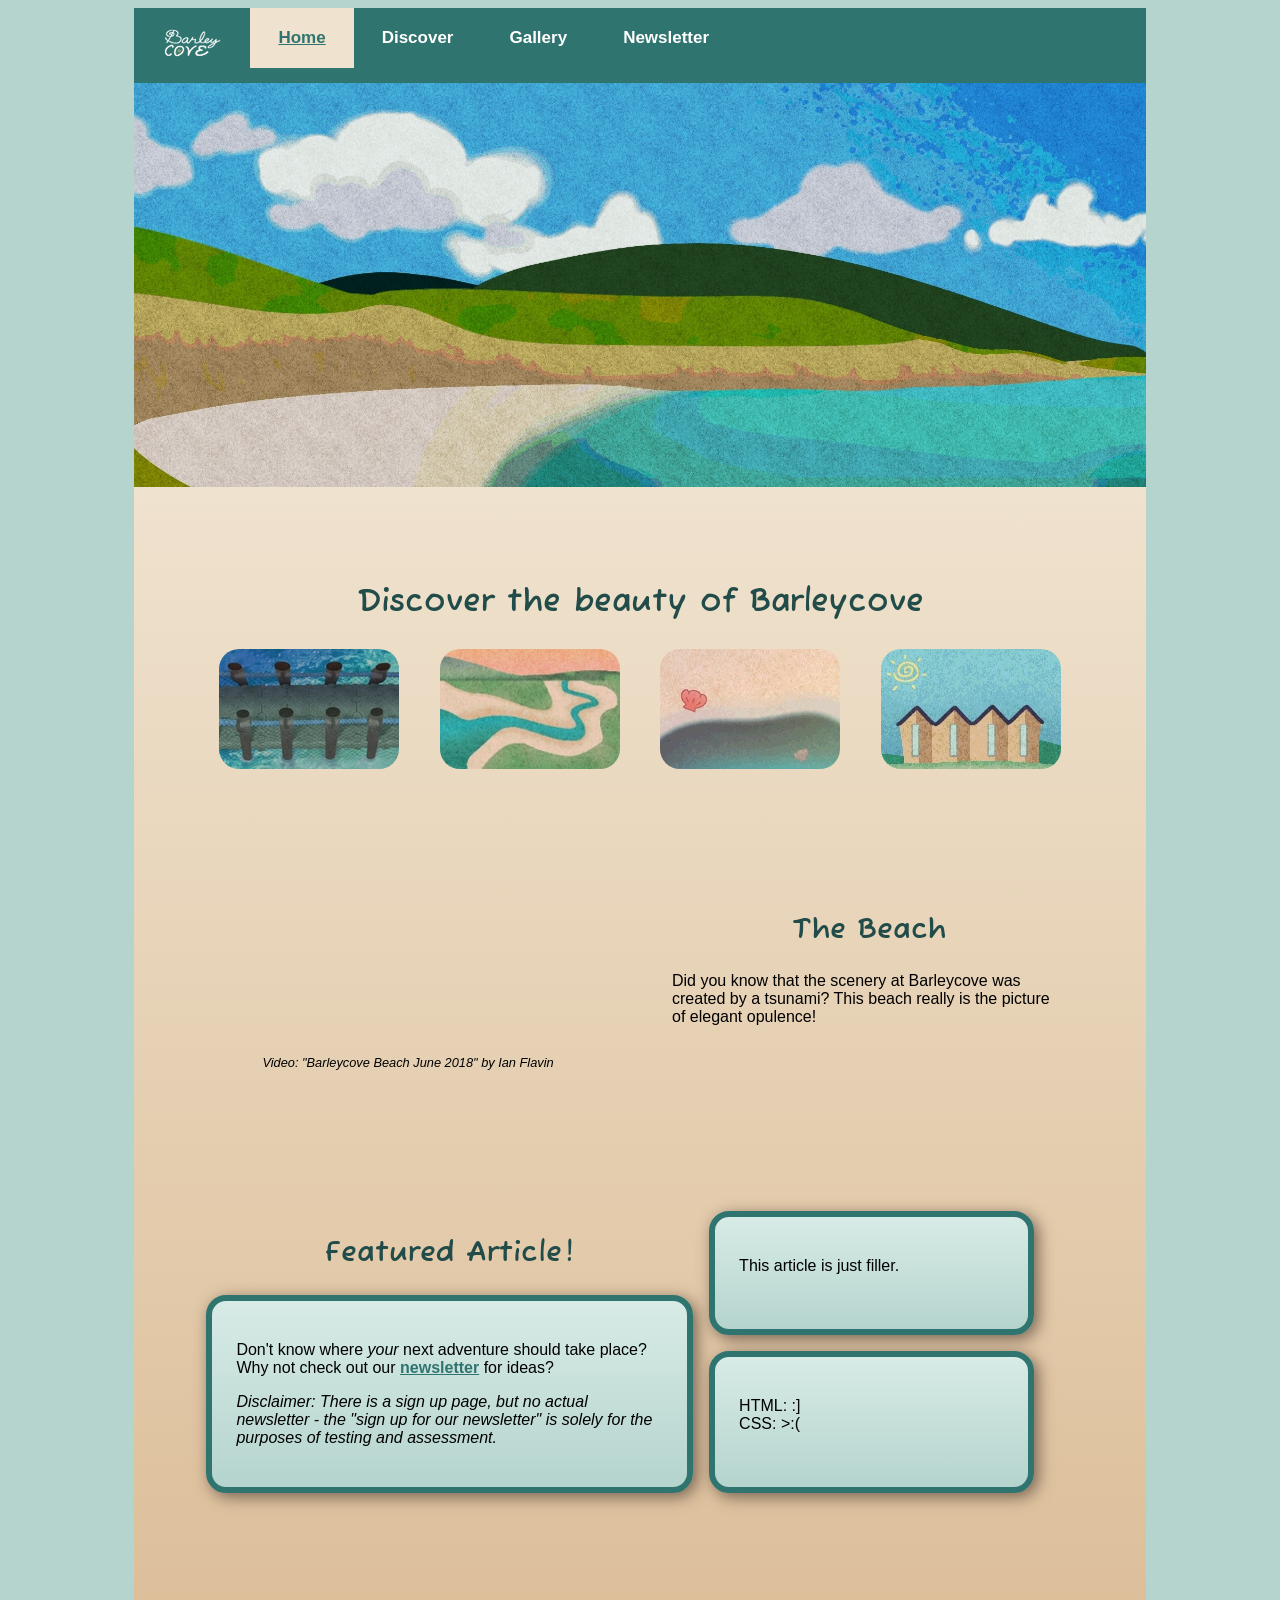
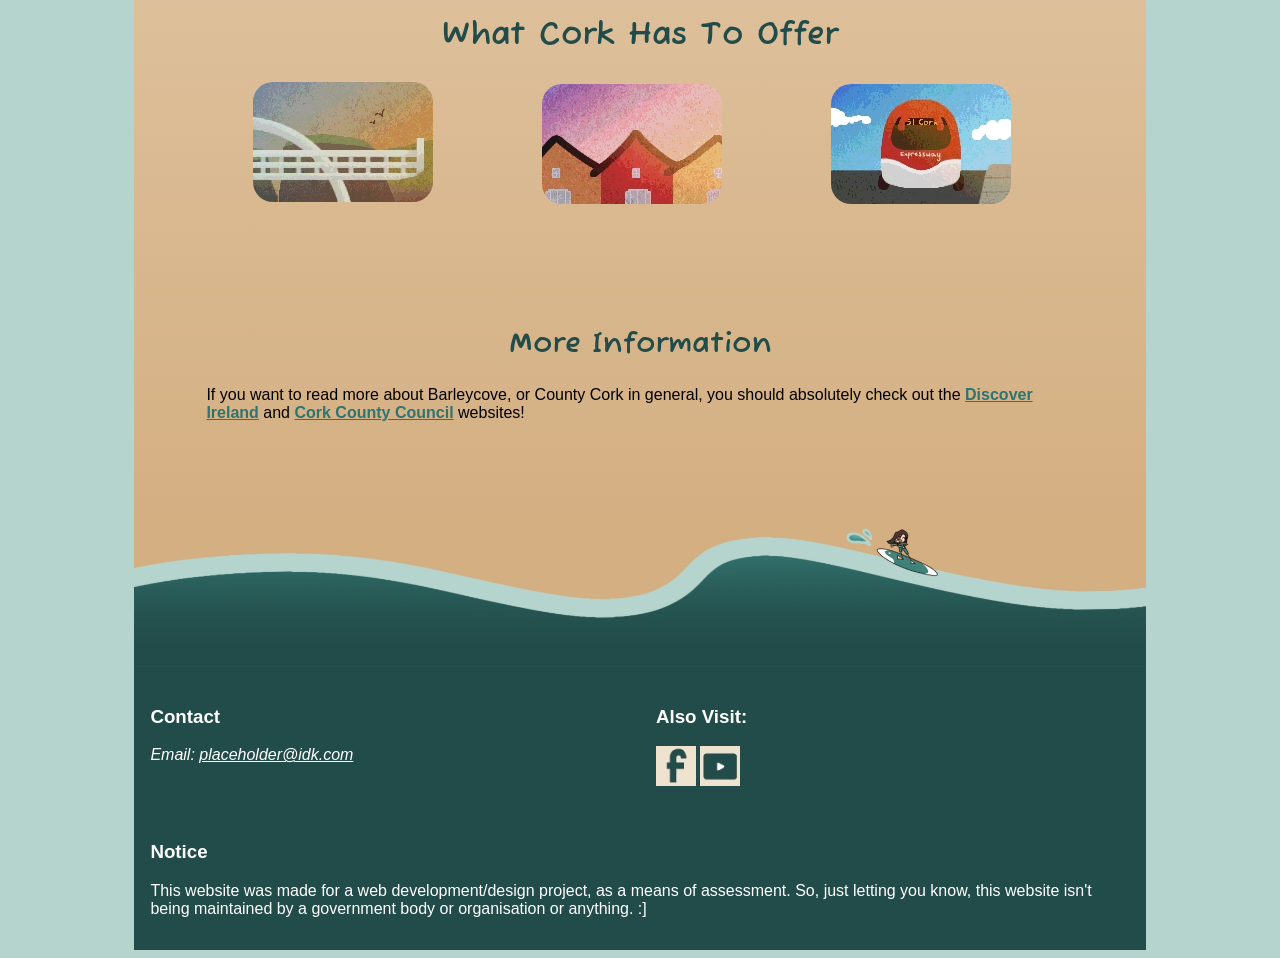
<file: index.html>
<!DOCTYPE html>
<html lang="en">
    <head>
        <meta charset="utf-8">
        <title>Barleycove - Home</title>
        <meta name="viewport" content="width=device-width, initial-scale= 1.0">
        <link href="images/icon.jpg" rel="icon" type="image/x-icon">
        <link rel="stylesheet" href="https://cdnjs.cloudflare.com/ajax/libs/font-awesome/4.7.0/css/font-awesome.min.css">
        <link rel="preconnect" href="https://fonts.googleapis.com">
        <link rel="preconnect" href="https://fonts.gstatic.com" crossorigin>
        <link href="https://fonts.googleapis.com/css2?family=Fuzzy+Bubbles:wght@400;700&family=Roboto:ital,wght@0,100..900;1,100..900&display=swap" rel="stylesheet">
        <link href="CSS/style.css" rel="stylesheet">
        
        <script>
            function myFunction() {
              var x = document.getElementById("myTopnav");
              if (x.className === "topnav") {
                x.className += " responsive";
              } else {
                x.className = "topnav";
              }
            }
        </script>
        
    </head>
    
    <body>
        
        <div class="container">
            
            <header>
                <nav class="topnav" id="myTopnav">
                    <!-- Image representing logo (no image yet) -->
                    <a href="index.html"><img src="images/logo.png" alt="Barleycove Website Logo"></a>
                        <a href="index.html" class="active">Home</a>
                        <a href="#">Discover</a>
						<a href="#">Gallery</a>
                        <a href="contactUs.html">Newsletter</a>
                        <a href="javascript:void(0);" class="icon" onclick="myFunction()">
                            <i class="fa fa-bars"></i>
                        </a>
                </nav>
				<img src="images/heroImg.jpg" alt="Wide view of Barleycove beach and ocean with hills in the distance.">
            </header>
			
			<main>
                <section>
                    <h1>Discover the beauty of Barleycove</h1>
                    <div class="imgGrid1">
                        <img src="images/walkway.jpg" alt="A walkway or bridge, slightly above water.">
                        <img src="images/wideview.jpg" alt="Wide view of Barleycove and its sand dunes.">
                        <img src="images/waves.jpg" alt="Close-up of the ocean water as it hits the sand.">
                        <img src="images/hotel.jpg" alt="Barleycove Beach Hotel.">
                    </div>
                </section>
                
                <section>
                    <div class="twoSides">
                        <div>
                            <iframe width="360" height="315" src="https://www.youtube.com/embed/hJgo76kYQC8?si=kW7I0L1XCbE_nRq2" title="YouTube video player" frameborder="0" allow="accelerometer; autoplay; clipboard-write; encrypted-media; gyroscope; picture-in-picture; web-share" referrerpolicy="strict-origin-when-cross-origin" allowfullscreen></iframe>
                            <p class="credit">Video: "Barleycove Beach June 2018" by Ian Flavin</p>
                        </div>
                        <div class="boxText">
                            <h2>The Beach</h2>
                            <p>Did you know that the scenery at Barleycove was created by a tsunami? This beach really is the picture of elegant opulence!</p>
                        </div>
                    </div>
                </section>
				<!-- Insert YouTube video here -->
				
                <section>
                    <div class="articles">
                        <div class="featured">
                            <h2>Featured Article!</h2>
                            <article>
                                <p>Don't know where <em>your</em> next adventure should take place? Why not check out our <a href="contactUs.html">newsletter</a> for ideas?</p>
                                <p><em>Disclaimer: There is a sign up page, but no actual newsletter - the "sign up for our newsletter" is solely for the purposes of testing and assessment.</em></p>
                            </article>
                        </div>
                        <article class="filler">
                            <p>This article is just filler.</p>
                        </article>
                        <article class="filler">
                            <p>HTML: :]<br>CSS: >:(</p>
                    </article>
                    </div>
                </section>
                
                <section class="cork">
                    <h1>What Cork Has To Offer</h1>
                    <div class="imgGrid2">
                        <div class="enlarged"><img src="images/bridge.jpg" alt="The Mizen Head Bridge at sunset."></div>
                        <img src="images/cobh.jpg" alt="Colorful buildings in Cobh.">
                        <img src="images/expressway.jpg" alt="The Expressway bus going to Cork (51 route).">
                    </div>
                </section>
                
                <section class="moreInfo">
                    <h2>More Information</h2>
                    <p>If you want to read more about Barleycove, or County Cork in general, you should absolutely check out the <a href="https://www.discoverireland.ie/">Discover Ireland</a> and <a href="https://www.corkcoco.ie/en">Cork County Council</a> websites!</p>
                </section>
                
            </main>
			
			<footer>
                <div class="preFooter">
                <img src="images/preFooter.jpg" alt="A girl surfing on the waves of the footer, near the bottom of the web page.">
            </div>
				<div id="footerCol1">
					<h3>Contact</h3>
                    <address>Email: <a href="mailto:#">placeholder@idk.com</a></address>
				</div>
				<div id="footerCol2">
                    <h3>Also Visit:</h3>
					<a href="#"><img src="images/fb.jpg" alt="Facebook Icon"></a>
					<a href="#"><img src="images/yt.jpg" alt="YouTube Icon"></a>
				</div>
                <div id="footerCol3">
                    <h3>Notice</h3>
					<p>This website was made for a web development/design project, as a means of assessment. So, just letting you know, this website isn't being maintained by a government body or organisation or anything. :]</p>
				</div>
			</footer>
            
        </div>
    </body>
    
</html>
</file>
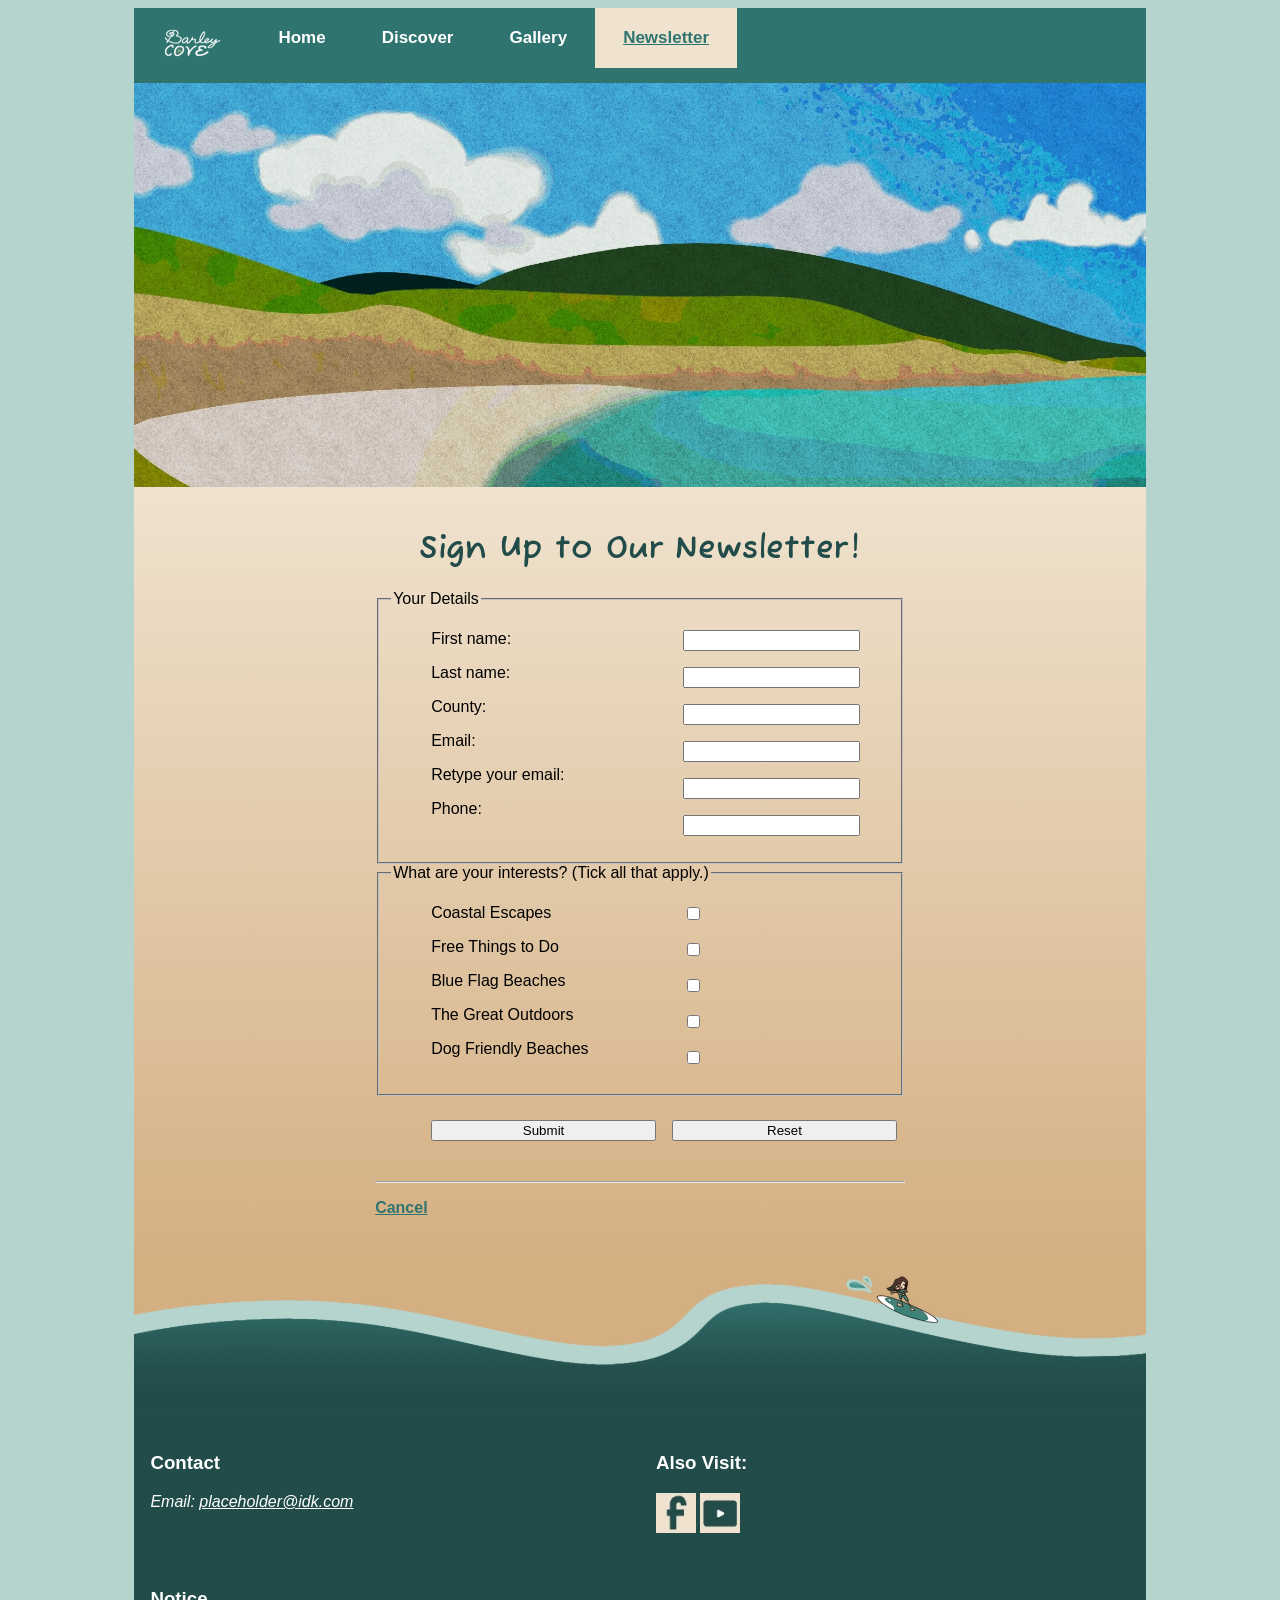
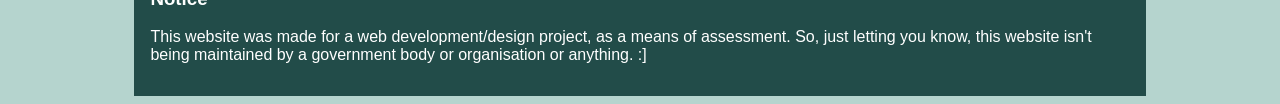
<file: contactUs.html>
<!DOCTYPE html>
<html lang="en">
    <head>
        <meta charset="utf-8">
        <title>Barleycove - Sign Up</title>
        <meta name="viewport" content="width=device-width, initial-scale= 1.0">
        <link href="images/icon.jpg" rel="icon" type="image/x-icon">
        <link rel="stylesheet" href="https://cdnjs.cloudflare.com/ajax/libs/font-awesome/4.7.0/css/font-awesome.min.css">
        <link rel="preconnect" href="https://fonts.googleapis.com">
        <link rel="preconnect" href="https://fonts.gstatic.com" crossorigin>
        <link href="https://fonts.googleapis.com/css2?family=Fuzzy+Bubbles:wght@400;700&family=Roboto:ital,wght@0,100..900;1,100..900&display=swap" rel="stylesheet">
        <link href="CSS/style.css" rel="stylesheet">
        
        <script>
            function myFunction() {
              var x = document.getElementById("myTopnav");
              if (x.className === "topnav") {
                x.className += " responsive";
              } else {
                x.className = "topnav";
              }
            }
        </script>
    </head>

    <body>
        
        <div class="container">
            
            <header>
                <nav class="topnav" id="myTopnav">
                    <!-- Image representing logo (no image yet) -->
                    <a href="index.html"><img src="images/logo.png" alt="Barleycove Website Logo"></a>
                        <a href="index.html">Home</a>
                        <a href="#">Discover</a>
						<a href="#">Gallery</a>
                        <a href="contactUs.html" class="active">Newsletter</a>
                        <a href="javascript:void(0);" class="icon" onclick="myFunction()">
                            <i class="fa fa-bars"></i>
                        </a>
                </nav>
				<img src="images/heroImg.jpg" alt="Wide view of Barleycove beach and ocean with hills in the distance.">
            </header>

            
                <main>
                    
                    <div id="formHeading"><h1>Sign Up to Our Newsletter!</h1></div>
                    
                    <form method="post" action="http://tusprojects.net/rwd-response-beach.php">

                    <fieldset>
					   
                        <legend>Your Details</legend>
                        
						<div class="twoSidesForm">
						
							<div class="col1">

								<p><label for="first_name">First name: </label></p>
								<p><label for="sur_name">Last name: </label></p>
                                <p><label for="county">County: </label></p>
								<p><label for="email1">Email: </label></p>
								<p><label for="email2">Retype your email: </label></p>        
								<p><label for="phone">Phone: </label></p>
								
							</div>
								
							<div class="col2">
								<p><input type="text" name="first_name" id="first_name"></p>
								<p><input type="text" name="sur_name" id="sur_name"></p>
                                <p><input type="text" name="county" id="county"></p>
								<p><input type="email" name="email1" id="email1"></p>
                                <p><input type="email" name="email2" id="email2"></p>
								<p><input type="tel" name="phone" id="phone"></p>
                            </div>
                                
                        </div>
                        
                    </fieldset>
                        
                        <div>
                        
                        <fieldset>
                                
                                <legend>What are your interests? (Tick all that apply.)</legend>
                            
                                <div class="twoSidesForm">
                                    <div class="cola">
                                        <p><label for="coast">Coastal Escapes</label></p>
                                        <p><label for="free">Free Things to Do</label></p>
                                        <p><label for="blue">Blue Flag Beaches</label></p>
                                        <p><label for="outdoors">The Great Outdoors</label></p>
                                        <p><label for="dog">Dog Friendly Beaches</label></p>
                                    </div>
                            
                                    <div class="colb">
                                        <p><input type="checkbox" name="interest[]" value="coast" id="coast"></p>
                                        <p><input type="checkbox" name="interest[]" value="free" id="free"></p>
                                        <p><input type="checkbox" name="interest[]" value="blue" id="blue"></p>
                                        <p><input type="checkbox" name="interest[]" value="outdoors" id="outdoors"></p>
                                        <p><input type="checkbox" name="interest[]" value="dog" id="dog"></p>
                                    </div>
                                </div>
                            </fieldset>
                            
                        </div>
                            
                        <div class="twoSides">
                            <input type="submit" value="Submit"><input type="reset" value="Reset">
                        </div>
                        
                        <hr>
                        
                            <p><a href="index.html">Cancel</a></p>
                        </form>

                </main>

                <footer>
                <div class="preFooter">
                <img src="images/preFooter.jpg" alt="A girl surfing on the waves of the footer, near the bottom of the web page.">
            </div>
				<div id="footerCol1">
					<h3>Contact</h3>
                    <address>Email: <a href="mailto:#">placeholder@idk.com</a></address>
				</div>
				<div id="footerCol2">
                    <h3>Also Visit:</h3>
					<a href="#"><img src="images/fb.jpg" alt="Facebook Icon"></a>
					<a href="#"><img src="images/yt.jpg" alt="YouTube Icon"></a>
				</div>
                <div id="footerCol3">
                    <h3>Notice</h3>
					<p>This website was made for a web development/design project, as a means of assessment. So, just letting you know, this website isn't being maintained by a government body or organisation or anything. :]</p>
				</div>
			</footer>
            
        </div>
        
    </body>




</html>
</file>
<file: CSS/style.css>
body {background-color: #B5D4CE;} /* First example of a tag selector */
.container, footer, .imgGrid1, .imgGrid2, .articles, .twoSides {display: grid;
    grid-template-columns: 50% 50%;} /* First example of a group selector, class selectors and a tag selector */
.twoSidesForm {display: grid;
    grid-template-columns: 40% 60%;
    padding-left: 2.5em;} /* Another example of a class selector */
section {padding: 3em;} /* Another example of a tag selector and padding */

.imgGrid1, .imgGrid2, .articles, .twoSides {grid-gap: 1em;
    padding-right: 1em;} /* Another example of a group selector */

.twoSides {padding-left: 2em;
    padding-top: 2em;} /* Another example of a class selector */
.twoSides iframe, .imgGrid1 img, .imgGrid2 img {margin: auto;} /* Another example of a group selector, along with compound selectors - and margins */

.container {margin: auto; /* Example of margins */
    background-color: #EFE2CE;
    font-family: "Calibri", sans-serif;
    justify-content: center;}

main {background-image: linear-gradient(#EFE2CE, #D4AF82);
    padding-bottom: 2em;
padding-top: 1em;}

header, main, .preFooter, footer {grid-column: 1/-1;}
.preFooter {padding-bottom: 0em;} /* Example of padding */

footer {background-color: #224C49;}

main, .footer {padding-left: 1.5em;
    padding-right: 1.5em;}

.formHeading {padding: 2em;}

h1, h2 {text-align: center;
    color: #224C49;
    font-family: "Fuzzy Bubbles", "Calibri", sans-serif;}

h1 {font-size: 2em;}

h2 {font-size: 1.8em;}

.credit {font-size: 0.8em; font-style: italic;}

footer, footer a {color: #FFFFFF;}

#footerCol3 {grid-column: 1/-1;} /* Example of an ID selector */
#footerCol1, #footerCol2, #footerCol3 {padding: 1em;} /* Example of a group selector with ID selectors */

.enlarged, .featured {grid-column: 1/-1;
    margin: auto;}

article {box-shadow: 0.25em 0.25em 1em #776352;
    padding: 1.5em;
    background-image: linear-gradient(#D8EBE6, #B5D4CE);
    border: 6px solid #2F746F;} /* Example of borders */

img, iframe {max-width: 100%;
    height: auto;}

article, main img, iframe {border-radius: 20px;} /* Example of borders */

.topnav {display: block;
    overflow: hidden;
    background-color: #2F746F;}

.topnav a {float: left;
    display: block;
    color: #FFFFFF;
    text-align: center;
    padding: 20px 28px;
    text-decoration: none;
    font-size: 17px;
    font-weight: bold;}

main a {font-weight: bold;
    color: #2F746F;} /* Example of a compound selector */

.topnav a:hover {background-color: #FFFFFF;
    color: #2F746F;
    font-weight: bold;}

.topnav a.active {background-color: #EFE2CE;
    color: #2F746F;
    text-decoration: underline;}

.topnav .icon {display: none;}

@media screen and (max-width: 600px)
{
    .topnav a:not(:first-child) {display: none;}
    .topnav a.icon {float: right;
        display: block;}
    }

@media screen and (max-width: 600px)
{
    .topnav.responsive {position: relative;}
    .topnav.responsive .icon {position: absolute;
        right: 0;
        top: 0;}
    .topnav.responsive a {float: none;
        display: block;
        text-align: left;}
    }
    
@media only screen and (min-width:600px)
{
    .container {grid-template-columns: repeat(6,1fr);
        width: 90%;}
    .imgGrid2 {grid-template-columns: repeat(3, 1fr);}
    .enlarged {grid-column: 1/2;}
    form {width: 90%;
        margin: auto;}
    .twoSidesForm {grid-template-columns: 50% 50%;}
    }
    
@media only screen and (min-width:992px)
{
    .container {grid-template-columns: repeat(12, 1fr);
        width: 80%;}
    .imgGrid1 {grid-template-columns: repeat(4, 25%);
        margin: auto;
        padding-right: 3em;}
    .twoSides {padding: 1.5em 1.5em 2em 3.5em}
    .articles {grid-column: 1/11;
        grid-template-columns: 60% 40%;
        padding-right: 3.5em;}
    .featured {grid-column: 1/2;
        grid-row: 1/3;}
    .filler {grid-column: 2/3;}
    form {width: 55%;}
    .twoSidesForm {grid-template-columns: 55% 45%;}
    }
</file>
